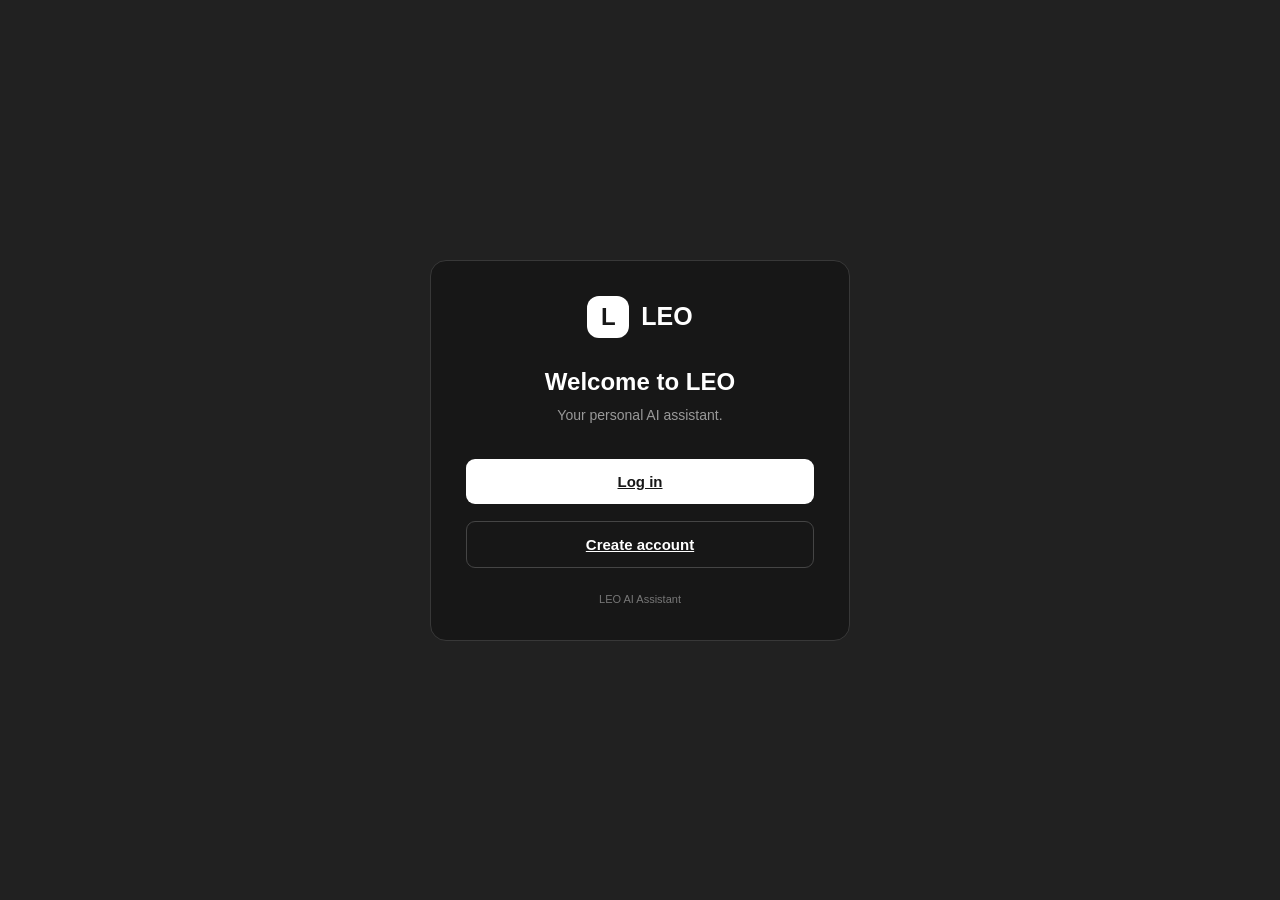
<file: docs/index.html>
<!DOCTYPE html>
<html lang="en">
<head>
    <meta charset="UTF-8">
    <meta name="viewport" content="width=device-width, initial-scale=1.0">
    <title>Welcome to LEO</title>
    <link rel="stylesheet" href="auth.css">
</head>
<body>
    <main class="auth-container">
        <section class="auth-card" style="text-align: center;">
            <div class="auth-brand">
                <div class="auth-logo">L</div>
                <h1>LEO</h1>
            </div>
            <div class="auth-heading">
                <h2>Welcome to LEO</h2>
                <p>Your personal AI assistant.</p>
            </div>
            <div style="display: flex; flex-direction: column; gap: 12px; margin-top: 15px;">
                <a class="auth-button" href="login.html">Log in</a>
                <a class="auth-button" href="signup.html" style="background: transparent; color: #ffffff; border: 1px solid #454545;">Create account</a>
            </div>
            <p class="auth-footer">LEO AI Assistant</p>
        </section>
    </main>
    <script src="auth.js"></script>
</body>
</html>
</file>
<file: docs/auth.css>
/* =================================
   LEO AUTHENTICATION PAGES
================================= */

* {
    margin: 0;
    padding: 0;
    box-sizing: border-box;
}

body {
    font-family: Arial, sans-serif;
    background: #212121;
    color: #ffffff;
    min-height: 100vh;
}

.auth-container {
    min-height: 100vh;
    display: flex;
    justify-content: center;
    align-items: center;
    padding: 25px;
}

.auth-card {
    width: 100%;
    max-width: 420px;
    background: #171717;
    border: 1px solid #383838;
    border-radius: 16px;
    padding: 35px;
}

.auth-brand {
    display: flex;
    align-items: center;
    justify-content: center;
    gap: 12px;
    margin-bottom: 30px;
}

.auth-logo {
    width: 42px;
    height: 42px;
    background: #ffffff;
    color: #171717;
    border-radius: 12px;
    display: flex;
    align-items: center;
    justify-content: center;
    font-size: 24px;
    font-weight: bold;
}

.auth-brand h1 {
    font-size: 25px;
}

.auth-heading {
    text-align: center;
    margin-bottom: 28px;
}

.auth-heading h2 {
    font-size: 24px;
    margin-bottom: 9px;
}

.auth-heading p {
    color: #999999;
    font-size: 14px;
    line-height: 1.5;
}

.auth-form {
    display: flex;
    flex-direction: column;
    gap: 17px;
}

.form-group {
    display: flex;
    flex-direction: column;
    gap: 8px;
}

.form-group label {
    font-size: 13px;
    color: #dddddd;
}

.form-group input {
    width: 100%;
    padding: 13px 14px;
    background: #262626;
    border: 1px solid #454545;
    border-radius: 9px;
    outline: none;
    color: #ffffff;
    font-size: 14px;
}

.form-group input:focus {
    border-color: #ffffff;
}

.form-group input::placeholder {
    color: #777777;
}

.auth-button {
    width: 100%;
    padding: 14px;
    margin-top: 5px;
    background: #ffffff;
    color: #171717;
    border: none;
    border-radius: 9px;
    font-size: 15px;
    font-weight: bold;
    cursor: pointer;
}

.auth-button:hover {
    background: #dddddd;
}

.auth-switch {
    text-align: center;
    margin-top: 23px;
    font-size: 13px;
    color: #999999;
}

.auth-switch a {
    color: #ffffff;
    text-decoration: none;
    font-weight: bold;
}

.auth-switch a:hover {
    text-decoration: underline;
}

.auth-message {
    font-size: 13px;
    text-align: center;
    color: #ff8585;
    min-height: 16px;
    transition: color 0.2s ease;
}

.auth-message.success {
    color: #4ade80;
}

.auth-message.error {
    color: #ff8585;
}

.auth-message.info {
    color: #93c5fd;
}

.auth-footer {
    text-align: center;
    color: #777777;
    font-size: 11px;
    margin-top: 25px;
}

@media (max-width: 480px) {
    .auth-card {
        padding: 25px 20px;
    }
}
</file>
